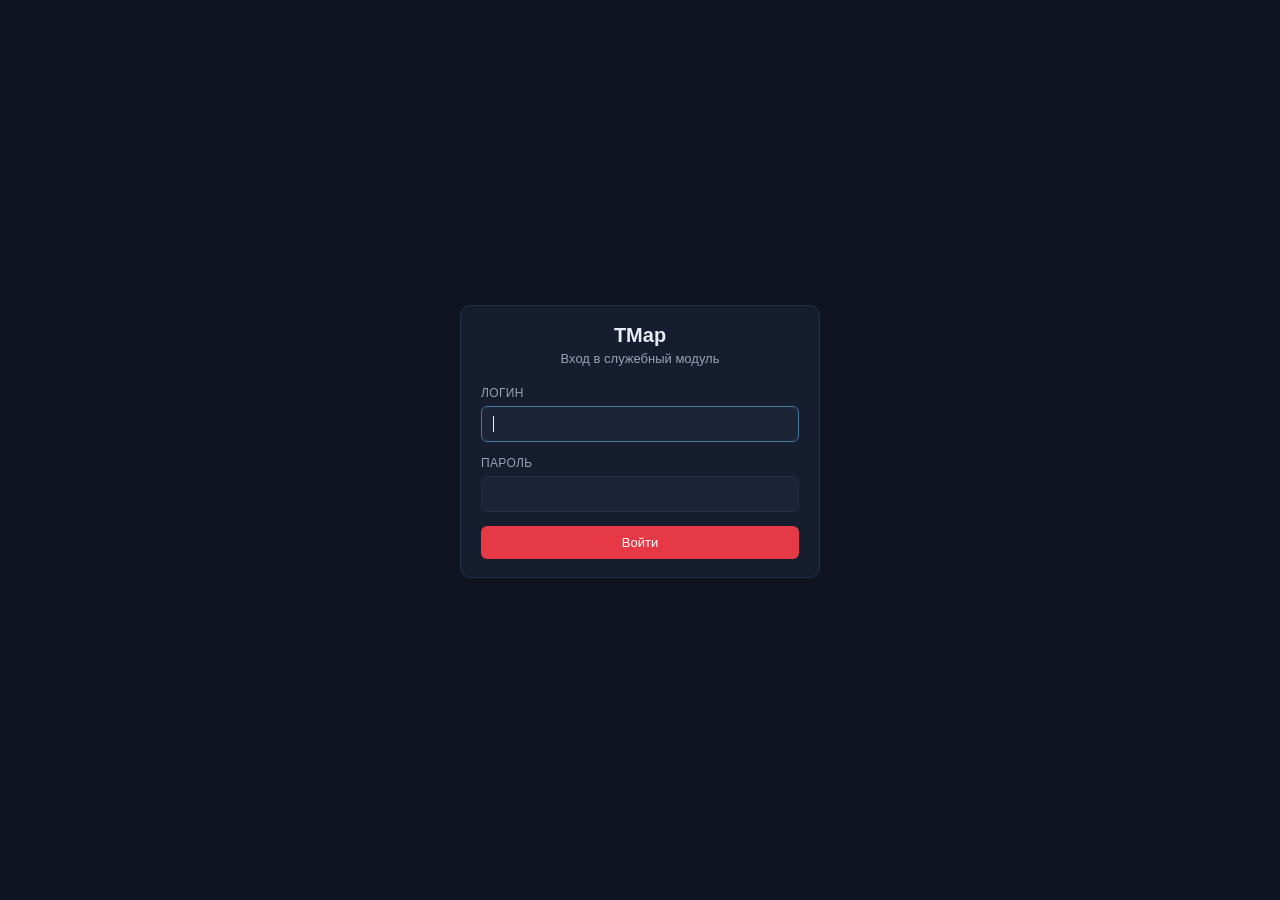
<file: ops/index.html>
<!DOCTYPE html>
<html lang="ru">
<head>
<meta charset="UTF-8">
<meta http-equiv="refresh" content="0; url=login.html">
<title>TMap — служебный модуль</title>
</head>
<body>
<p><a href="login.html">Перейти ко входу</a></p>
</body>
</html>
</file>
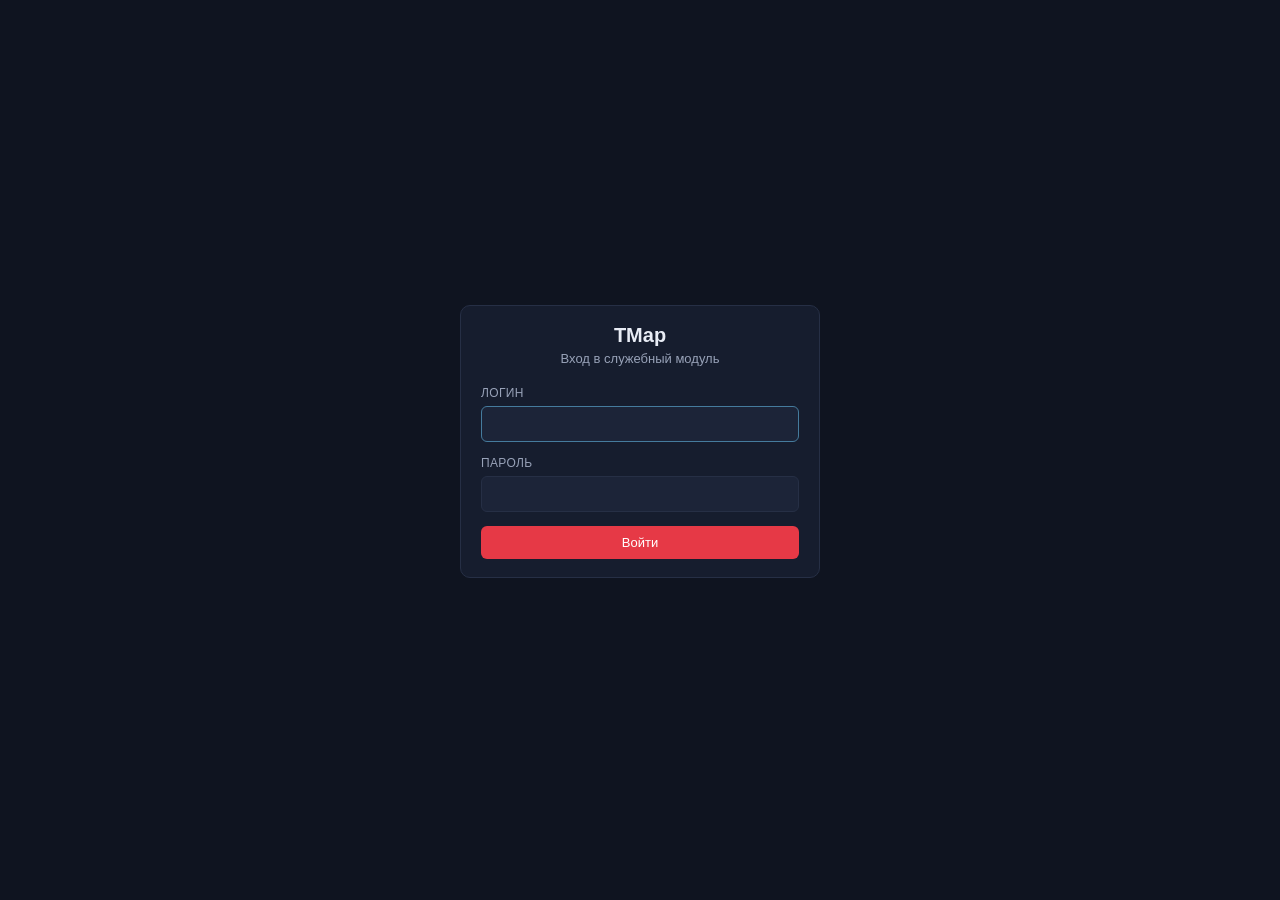
<file: ops/login.html>
<!DOCTYPE html>
<html lang="ru">
<head>
<meta charset="UTF-8">
<meta name="viewport" content="width=device-width, initial-scale=1.0">
<title>Вход — служебный модуль TMap</title>
<link rel="stylesheet" href="ops.css">
</head>
<body>

<div class="login-shell">
  <div class="card login-card">
    <h1>TMap</h1>
    <p class="subtitle">Вход в служебный модуль</p>

    <div id="msgBox"></div>

    <form id="loginForm">
      <label class="field">
        <span class="field-label">Логин</span>
        <input type="text" id="username" autocomplete="username" required autofocus>
      </label>
      <label class="field">
        <span class="field-label">Пароль</span>
        <input type="password" id="password" autocomplete="current-password" required>
      </label>
      <button type="submit" id="loginBtn" class="btn-primary" style="width:100%;">Войти</button>
    </form>
  </div>
</div>

<script src="api.js"></script>
<script>
// Если токен уже есть и рабочий — сразу уводим на нужную страницу.
(async () => {
  if (getToken()) {
    try {
      const user = await apiFetch("/auth/me");
      setUser(user);
      window.location.href = ROLE_HOME[user.role] || "report.html";
    } catch (_e) {
      clearSession();
    }
  }
})();

const form = document.getElementById("loginForm");
const msgBox = document.getElementById("msgBox");
const loginBtn = document.getElementById("loginBtn");

form.addEventListener("submit", async (e) => {
  e.preventDefault();
  msgBox.innerHTML = "";
  loginBtn.disabled = true;
  loginBtn.textContent = "Вход…";

  const username = document.getElementById("username").value.trim();
  const password = document.getElementById("password").value;

  try {
    const token = await apiFetch("/auth/login", {
      method: "POST",
      form: true,
      body: { username, password },
    });
    setToken(token.access_token);
    const user = await apiFetch("/auth/me");
    setUser(user);
    window.location.href = ROLE_HOME[user.role] || "report.html";
  } catch (err) {
    msgBox.innerHTML = `<div class="msg msg-error">${escapeHtml(err.message)}</div>`;
    loginBtn.disabled = false;
    loginBtn.textContent = "Войти";
  }
});
</script>
</body>
</html>
</file>
<file: ops/ops.css>
/* Отдельный визуальный модуль внутренних служб. Палитра сознательно
   перекликается с публичной картой (../style.css), но файл независимый —
   это внутренний инструмент, а не часть публичной демо-страницы. */

:root {
  --bg: #0f1420;
  --panel-bg: #161d2e;
  --panel-bg-2: #1c2438;
  --panel-border: #262f45;
  --text: #e8ecf5;
  --text-dim: #98a2b8;
  --accent: #e63946;
  --accent-dim: #8b1e3f;
  --ok: #457b9d;
  --good: #3fb37f;
  --warn: #d99a2b;
}

* { box-sizing: border-box; }

html, body {
  margin: 0;
  padding: 0;
  height: 100%;
  background: var(--bg);
  color: var(--text);
  font-family: -apple-system, "Segoe UI", Roboto, Arial, sans-serif;
}

a { color: var(--ok); }

/* ---------- Навигация ---------- */

.ops-nav {
  display: flex;
  align-items: center;
  gap: 24px;
  padding: 10px 20px;
  background: linear-gradient(180deg, #141a29, #0f1420);
  border-bottom: 1px solid var(--panel-border);
  flex-wrap: wrap;
}
.nav-brand { font-weight: 700; font-size: 14px; white-space: nowrap; }
.nav-links { display: flex; gap: 4px; flex: 1; flex-wrap: wrap; }
.nav-links a {
  color: var(--text-dim);
  text-decoration: none;
  font-size: 13px;
  padding: 6px 12px;
  border-radius: 6px;
}
.nav-links a:hover { background: var(--panel-bg-2); color: var(--text); }
.nav-links a.active { background: var(--accent-dim); color: var(--text); }
.nav-user {
  display: flex;
  align-items: center;
  gap: 10px;
  font-size: 13px;
  color: var(--text-dim);
  white-space: nowrap;
}

/* ---------- Общие компоненты ---------- */

.ops-shell { min-height: calc(100vh - 53px); }
.ops-container { max-width: 780px; margin: 0 auto; padding: 24px 16px 60px; }

.card {
  background: var(--panel-bg);
  border: 1px solid var(--panel-border);
  border-radius: 10px;
  padding: 18px 20px;
  margin-bottom: 18px;
}
.card h2 { margin: 0 0 4px; font-size: 16px; }
.card .card-hint { margin: 0 0 14px; font-size: 12px; color: var(--text-dim); }

label.field { display: block; margin-bottom: 14px; }
label.field .field-label {
  display: block;
  font-size: 12px;
  text-transform: uppercase;
  letter-spacing: 0.03em;
  color: var(--text-dim);
  margin-bottom: 6px;
}

input[type="text"], input[type="password"], input[type="number"], textarea, select {
  width: 100%;
  background: var(--panel-bg-2);
  border: 1px solid var(--panel-border);
  color: var(--text);
  border-radius: 6px;
  padding: 9px 11px;
  font-size: 14px;
  font-family: inherit;
}
textarea { min-height: 140px; resize: vertical; line-height: 1.5; }
input:focus, textarea:focus, select:focus {
  outline: none;
  border-color: var(--ok);
}

.btn-primary, .btn-secondary, .btn-danger {
  border: none;
  border-radius: 6px;
  padding: 9px 18px;
  font-size: 13px;
  cursor: pointer;
  font-family: inherit;
}
.btn-primary { background: var(--accent); color: white; }
.btn-primary:hover { background: #c62b38; }
.btn-primary:disabled { background: var(--accent-dim); cursor: default; opacity: 0.7; }
.btn-secondary { background: #2a3350; color: var(--text); }
.btn-secondary:hover { background: #384268; }
.btn-danger { background: transparent; color: var(--accent); border: 1px solid var(--accent-dim); }
.btn-danger:hover { background: var(--accent-dim); color: white; }

.btn-row { display: flex; gap: 10px; align-items: center; flex-wrap: wrap; }

.msg { border-radius: 6px; padding: 10px 12px; font-size: 13px; margin-bottom: 14px; }
.msg-error { background: #3a1620; border: 1px solid var(--accent-dim); color: #f3aab3; }
.msg-ok { background: #143526; border: 1px solid #1f6b47; color: #7fd9ab; }

.badge {
  display: inline-block;
  font-size: 11px;
  padding: 2px 9px;
  border-radius: 10px;
  color: white;
  background: var(--ok);
}
.badge-open { background: var(--good); }
.badge-closed { background: #4a5578; }
.badge-warn { background: var(--warn); color: #2a1e04; }

table { width: 100%; border-collapse: collapse; font-size: 13px; }
th, td { text-align: left; padding: 7px 8px; border-bottom: 1px solid var(--panel-border); }
th { color: var(--text-dim); font-weight: 600; font-size: 11px; text-transform: uppercase; letter-spacing: 0.03em; }

.mini-note { font-size: 11px; line-height: 1.5; color: var(--text-dim); margin: 6px 0 0; }

/* Отрендеренный HTML рапорта (из активного шаблона) — оформляем как лист бумаги. */
.report-render {
  background: #fff;
  color: #111;
  border-radius: 6px;
  padding: 20px 24px;
  font-size: 14px;
  line-height: 1.6;
}

/* ---------- Логин ---------- */

.login-shell {
  min-height: 100vh;
  display: flex;
  align-items: center;
  justify-content: center;
  padding: 16px;
}
.login-card { width: 100%; max-width: 360px; }
.login-card h1 { font-size: 20px; margin: 0 0 4px; text-align: center; }
.login-card .subtitle { text-align: center; color: var(--text-dim); font-size: 13px; margin: 0 0 20px; }

/* ---------- Карта ---------- */

.map-shell {
  display: grid;
  grid-template-columns: 340px 1fr;
  height: calc(100vh - 53px);
}
.map-sidebar {
  overflow-y: auto;
  border-right: 1px solid var(--panel-border);
  background: var(--panel-bg);
  padding: 14px;
}
.map-area { position: relative; }
#opsMap { position: absolute; inset: 0; background: #0b0f18; }

.filter-row { display: flex; gap: 8px; margin-bottom: 12px; }
.filter-row select { font-size: 12px; padding: 6px 8px; }

.case-list-item {
  border: 1px solid var(--panel-border);
  border-radius: 8px;
  padding: 10px 12px;
  margin-bottom: 8px;
  cursor: pointer;
  background: var(--panel-bg-2);
}
.case-list-item:hover { border-color: var(--ok); }
.case-list-item.selected { border-color: var(--accent); }
.case-list-item .case-title { font-size: 13px; font-weight: 600; margin-bottom: 4px; }
.case-list-item .case-meta { font-size: 11px; color: var(--text-dim); display: flex; justify-content: space-between; gap: 6px; }

.detail-panel {
  position: absolute;
  top: 0;
  right: 0;
  width: 380px;
  max-width: 100%;
  height: 100%;
  background: var(--panel-bg);
  border-left: 1px solid var(--panel-border);
  padding: 16px;
  overflow-y: auto;
  box-shadow: -6px 0 18px rgba(0,0,0,0.35);
  transition: transform 0.2s ease;
  z-index: 1000;
}
.detail-panel.hidden { transform: translateX(100%); pointer-events: none; }
.close-btn {
  position: absolute; top: 10px; right: 10px;
  background: none; border: none; color: var(--text-dim);
  font-size: 22px; cursor: pointer; line-height: 1;
}
.close-btn:hover { color: var(--text); }

.doc-block {
  border-top: 1px solid var(--panel-border);
  padding-top: 12px;
  margin-top: 12px;
}
.doc-meta { font-size: 11px; color: var(--text-dim); margin-bottom: 8px; }

.place-hint {
  background: #2a2308;
  border: 1px solid var(--warn);
  color: #f0d489;
  border-radius: 6px;
  padding: 8px 10px;
  font-size: 12px;
  margin: 8px 0;
}

/* ---------- Админка ---------- */

.admin-grid { display: grid; grid-template-columns: 1fr; gap: 18px; }
.two-col { display: grid; grid-template-columns: 1fr 1fr; gap: 12px; }
@media (max-width: 640px) {
  .two-col { grid-template-columns: 1fr; }
  .map-shell { grid-template-columns: 1fr; grid-template-rows: auto 1fr; }
}
</file>
